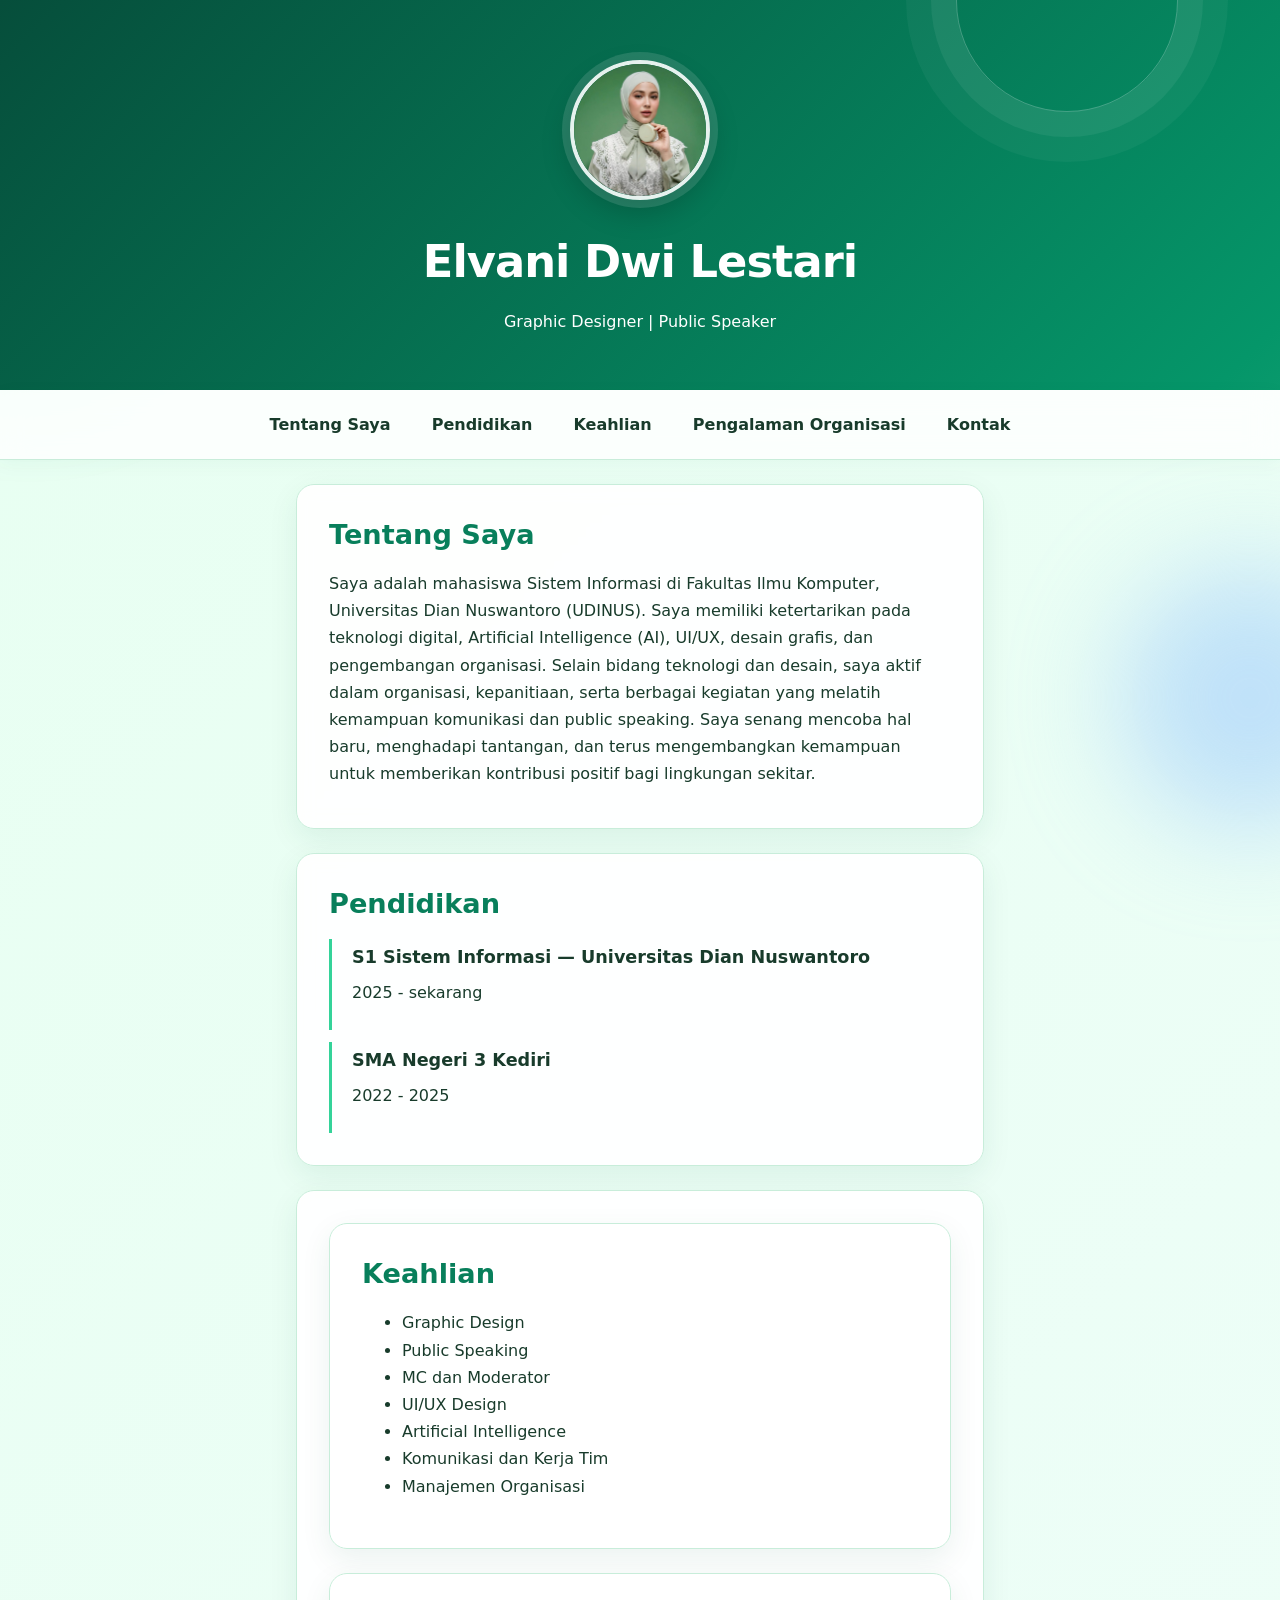
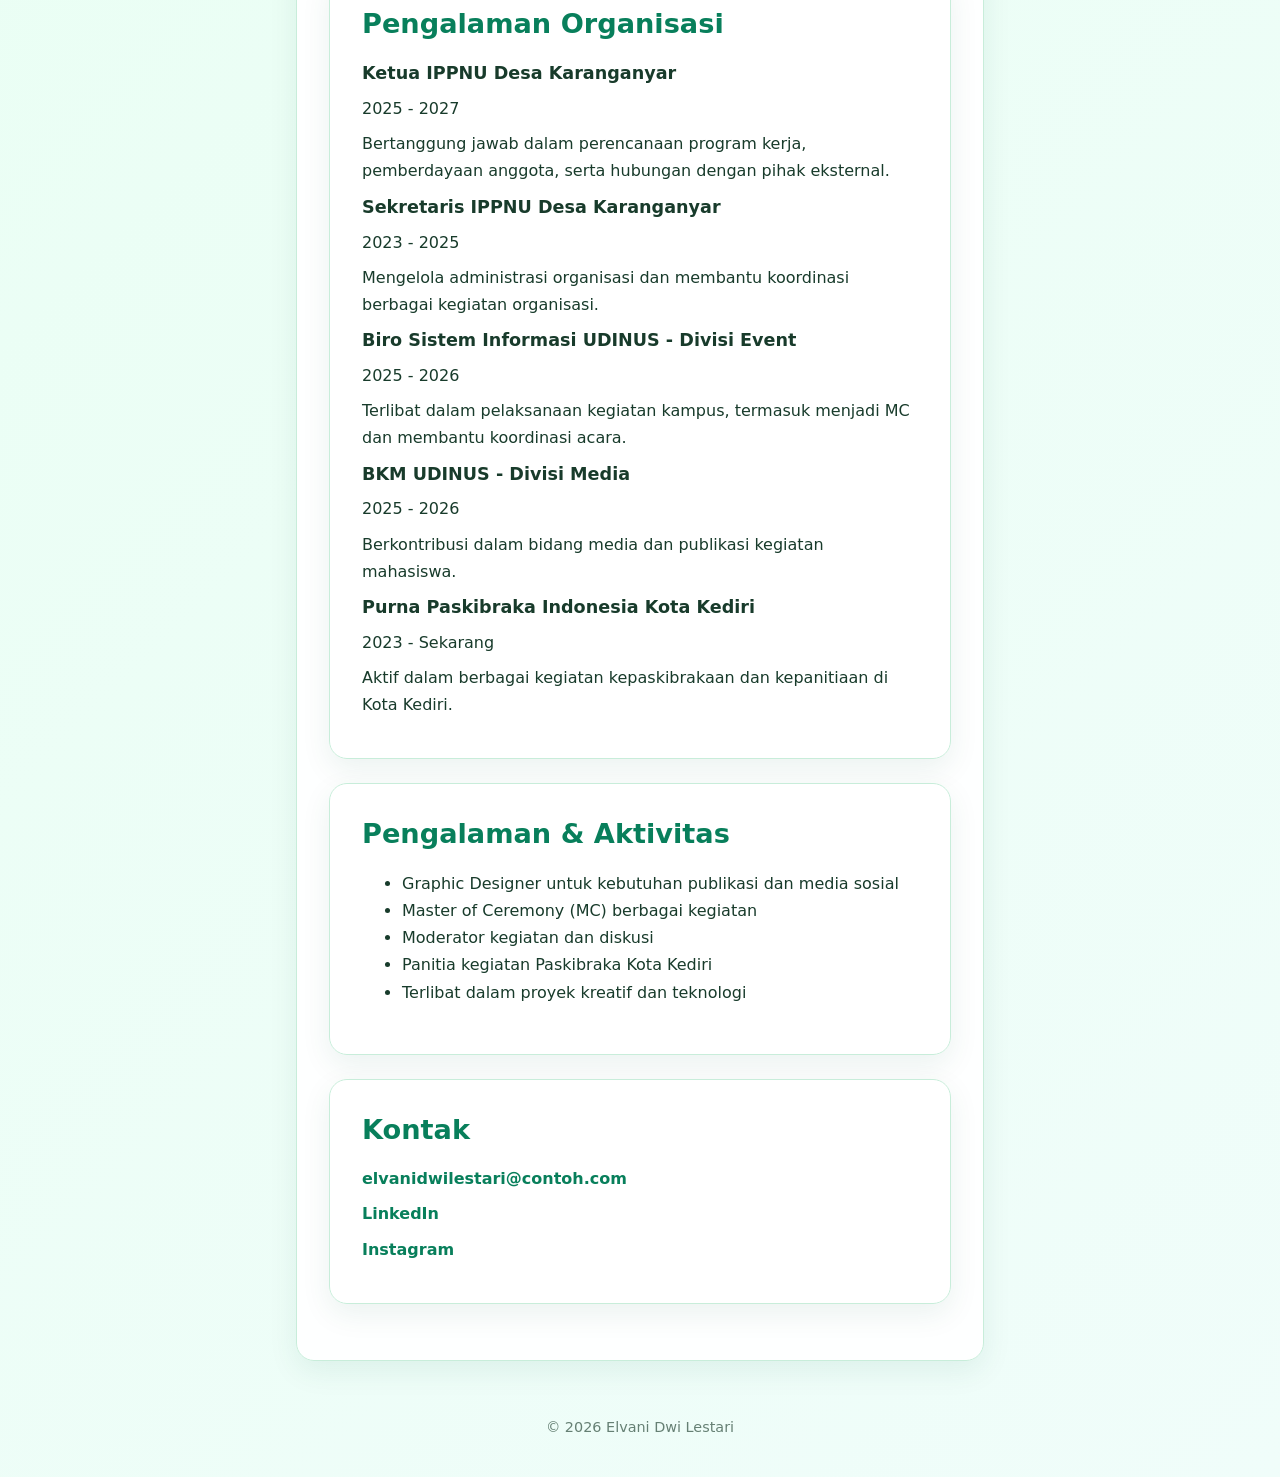
<file: index.html>
<!DOCTYPE html>
<html lang="id">
<head>
  <meta charset="UTF-8">
  <meta name="viewport" content="width=device-width, initial-scale=1.0">
  <title>Elvani Dwi Lestari - Profil</title>
  <link rel="stylesheet" href="style.css">
</head>
<body>


  <header>
    <img src="WhatsApp Image 2026-09-30 at 14.52.45.jpeg" alt="Foto profil Elvani Dwi Lestari, tersenyum menghadap kamera" width="200">
    <h1>Elvani Dwi Lestari</h1>
    <p> Graphic Designer | Public Speaker </p>
    
  </header>

  <nav>
    <ul>
      <li><a href="#tentang">Tentang Saya</a></li>
      <li><a href="#pendidikan">Pendidikan</a></li>
      <li><a href="#keahlian">Keahlian</a></li>
      <li><a href="#organisasi">Pengalaman Organisasi</a></li>
      <li><a href="#kontak">Kontak</a></li>
    </ul>
  </nav>

  <main>

    <section id="tentang">
      <h2>Tentang Saya</h2>
      <p>
        Saya adalah mahasiswa Sistem Informasi di Fakultas Ilmu Komputer,
        Universitas Dian Nuswantoro (UDINUS). Saya memiliki ketertarikan
        pada teknologi digital, Artificial Intelligence (AI), UI/UX,
        desain grafis, dan pengembangan organisasi.

        Selain bidang teknologi dan desain, saya aktif dalam organisasi,
        kepanitiaan, serta berbagai kegiatan yang melatih kemampuan
        komunikasi dan public speaking. Saya senang mencoba hal baru,
        menghadapi tantangan, dan terus mengembangkan kemampuan untuk
        memberikan kontribusi positif bagi lingkungan sekitar.
      </p>
    </section>

    <section id="pendidikan">
      <h2>Pendidikan</h2>
      <ul>
        <li>
          <h3>S1 Sistem Informasi — Universitas Dian Nuswantoro</h3>
          <p>2025 - sekarang</p>
        </li>
        <li>
          <h3>SMA Negeri 3 Kediri</h3>
          <p>2022 - 2025</p>
        </li>
      </ul>
    </section>

    <section id="keahlian">
       <section>
            <h2>Keahlian</h2>
            <ul>
                <li>Graphic Design</li>
                <li>Public Speaking</li>
                <li>MC dan Moderator</li>
                <li>UI/UX Design</li>
                <li>Artificial Intelligence</li>
                <li>Komunikasi dan Kerja Tim</li>
                <li>Manajemen Organisasi</li>
            </ul>
        </section>
      
    <section id="organisasi">
      <h2>Pengalaman Organisasi</h2>

            <article>
                <h3>Ketua IPPNU Desa Karanganyar</h3>
                <p>2025 - 2027</p>
                <p>
                    Bertanggung jawab dalam perencanaan program kerja,
                    pemberdayaan anggota, serta hubungan dengan pihak eksternal.
                </p>
            </article>

            <article>
                <h3>Sekretaris IPPNU Desa Karanganyar</h3>
                <p>2023 - 2025</p>
                <p>
                    Mengelola administrasi organisasi dan membantu koordinasi
                    berbagai kegiatan organisasi.
                </p>
            </article>

            <article>
                <h3>Biro Sistem Informasi UDINUS - Divisi Event</h3>
                <p>2025 - 2026</p>
                <p>
                    Terlibat dalam pelaksanaan kegiatan kampus, termasuk menjadi
                    MC dan membantu koordinasi acara.
                </p>
            </article>

            <article>
                <h3>BKM UDINUS - Divisi Media</h3>
                <p>2025 - 2026</p>
                <p>
                    Berkontribusi dalam bidang media dan publikasi kegiatan
                    mahasiswa.
                </p>
            </article>

            <article>
                <h3>Purna Paskibraka Indonesia Kota Kediri</h3>
                <p>2023 - Sekarang</p>
                <p>
                    Aktif dalam berbagai kegiatan kepaskibrakaan dan kepanitiaan
                    di Kota Kediri.
                </p>
            </article>
        </section>

        <section>
            <h2>Pengalaman & Aktivitas</h2>

            <ul>
                <li>Graphic Designer untuk kebutuhan publikasi dan media sosial</li>
                <li>Master of Ceremony (MC) berbagai kegiatan</li>
                <li>Moderator kegiatan dan diskusi</li>
                <li>Panitia kegiatan Paskibraka Kota Kediri</li>
                <li>Terlibat dalam proyek kreatif dan teknologi</li>
            </ul>
        </section>

    <section id="kontak">
      <h2>Kontak</h2>
      <ul>
        <li><a href="elvanidwilestari@gmail.com">elvanidwilestari@contoh.com</a></li>
        <li><a href="https://www.linkedin.com/in/elvanidwilestari" target="_blank" rel="noopener">LinkedIn</a></li>
        <li><a href="https://www.instagram.com/duari1_?stkn=N3F5N25tZ2tqODcz" target="_blank" rel="noopener">Instagram</a></li>
      </ul>
    </section>

  </main>

  <footer>
    <p>&copy; 2026 Elvani Dwi Lestari</p>
  </footer>

</body>
</html>
</file>
<file: style.css>
:root {
  /* Warna */
  --bg: #effcf5;
  --surface: rgba(255, 255, 255, 0.92);
  --text: #183b2b;
  --muted: #668074;
  --accent: #087f5b;
  --accent-soft: #d8f8e7;
  --on-accent: #ffffff;
  --border: #c8edda;

  /* Gradasi */
  --gradient-main: linear-gradient(
    135deg,
    #064e3b 0%,
    #059669 48%,
    #6ee7b7 100%
  );

  --gradient-bg: linear-gradient(
    135deg,
    #e7fff1,
    #f0fdfa,
    #e0f2fe,
    #dcfce7
  );


  /* Spasi */
  --space-s: 8px;
  --space-m: 16px;
  --space-l: 24px;

  /* Bentuk & huruf */
  --radius: 18px;
  --font: "Segoe UI", system-ui, sans-serif;
  --shadow: 0 10px 30px rgba(6, 95, 70, 0.08);
  --shadow-hover: 0 18px 40px rgba(6, 95, 70, 0.16);
  
  /* Animasi */
  --transition: 0.3s ease;
}

* {
  box-sizing: border-box;
  scroll-behavior: smooth;
}

body {
position: relative;
  isolation: isolate;
  margin: 0;
  font-family: var(--font);
  font-size: 1rem;
  line-height: 1.7;
  color: var(--text);
  background: var(--gradient-bg);
  background-size: 300% 300%;
  animation: gradientMove 16s ease infinite;
  overflow-x: hidden;
}

/* Dekorasi lingkaran yang melayang */
body::before,
body::after {
  content: "";
  position: fixed;
  z-index: -1;
  width: 260px;
  height: 260px;
  border-radius: 50%;
  filter: blur(55px);
  opacity: 0.5;
  pointer-events: none;
}

body::before {
  top: 12%;
  left: -100px;
  background: #6ee7b7;
  animation: floatOne 9s ease-in-out infinite alternate;
}

body::after {
  right: -100px;
  bottom: 8%;
  background: #93c5fd;
  animation: floatTwo 11s ease-in-out infinite alternate;
}

/* Header */
header {
  position: relative;
  isolation: isolate;
  overflow: hidden;
  text-align: center;
  padding: 60px 20px 54px;
  color: var(--on-accent);
  background: var(--gradient-main);
  background-size: 200% 200%;
  animation: headerGradient 10s ease infinite;
}

/* Kilauan dekoratif header */
header::before {
  content: "";
  position: absolute;
  z-index: -1;
  width: 220px;
  height: 220px;
  top: -110px;
  right: 8%;
  border: 1px solid rgba(255, 255, 255, 0.25);
  border-radius: 50%;
  box-shadow:
    0 0 0 25px rgba(255, 255, 255, 0.06),
    0 0 0 50px rgba(255, 255, 255, 0.04);
  animation: rotateDecor 20s linear infinite;
}

header img {
 width: 140px;
  height: 140px;
  border-radius: 50%;
  border: 4px solid rgba(255, 255, 255, 0.9);
  object-fit: cover;
  box-shadow:
    0 0 0 8px rgba(255, 255, 255, 0.12),
    0 12px 30px rgba(0, 0, 0, 0.2);
  transition: transform var(--transition),
              box-shadow var(--transition);
  animation: profileAppear 1s ease both;
}

header img:hover {
  transform: translateY(-6px) scale(1.04);
  box-shadow:
    0 0 0 10px rgba(255, 255, 255, 0.2),
    0 16px 35px rgba(0, 0, 0, 0.22);
}

header h1 {
  margin: var(--space-m) 0 var(--space-s);
  font-size: clamp(2rem, 5vw, 2.8rem);
  letter-spacing: -1px;
  animation: fadeUp 0.8s ease both;
}

header p {
  max-width: 620px;
  margin: 0 auto;
  opacity: 0.95;
  animation: fadeUp 1s ease both;
}

/* Nav */
nav {
  position: sticky;
  top: 0;
  z-index: 10;
  background: rgba(255, 255, 255, 0.82);
  backdrop-filter: blur(14px);
  -webkit-backdrop-filter: blur(14px);
  border-bottom: 1px solid var(--border);
  box-shadow: 0 4px 18px rgba(6, 95, 70, 0.04);
  text-align: center;
  padding: 10px;
}

nav ul {
  list-style: none;
  margin: 0;
  padding: 0;
}

nav li {
  display: inline-block;
}

nav a {
  position: relative;
  display: block;
  padding: 9px 16px;
  margin: 2px;
  color: var(--text);
  text-decoration: none;
  font-weight: 600;
  border-radius: 999px;
  transition: color var(--transition),
              background var(--transition),
              transform var(--transition);
}


nav a:hover {
  background: var(--accent-soft);
  color: var(--accent);
  transform: translateY(-2px);
}

/* Main & section */
main {
  max-width: 720px;
  margin: var(--space-l) auto;
  padding: 0 var(--space-m);
}
/* Garis animasi pada link navigasi */
nav a::after {
  content: "";
  position: absolute;
  bottom: 5px;
  left: 20%;
  width: 60%;
  height: 2px;
  background: var(--accent);
  transform: scaleX(0);
  transition: transform var(--transition);
}

nav a:hover::after {
  transform: scaleX(1);
}


/* Kartu section */
section {
  position: relative;
  overflow: hidden;
  background: var(--surface);
  border: 1px solid var(--border);
  border-radius: var(--radius);
  padding: clamp(20px, 4vw, 32px);
  margin-bottom: 24px;
  box-shadow: var(--shadow);
  backdrop-filter: blur(8px);
  transition: transform var(--transition),
              box-shadow var(--transition),
              border-color var(--transition);
  animation: fadeUp 0.8s ease both;
}

/* Aksen garis gradasi pada bagian atas kartu */
section::before {
  content: "";
  position: absolute;
  top: 0;
  left: 0;
  width: 100%;
  height: 4px;
  background: linear-gradient(
    90deg,
    #047857,
    #34d399,
    #93c5fd
  );
  transform: scaleX(0);
  transform-origin: left;
  transition: transform 0.4s ease;
}

section:hover {
  transform: translateY(-5px);
  box-shadow: var(--shadow-hover);
  border-color: #8bdcb3;
}

section:hover::before {
  transform: scaleX(1);
}


/* Teks */
p {
  margin: 0 0 var(--space-s);
}

h2 {
  margin: 0 0 18px;
  font-size: clamp(1.35rem, 3vw, 1.7rem);
  line-height: 1.3;
  color: var(--accent);
}

h3 {
  margin: 0 0 6px;
  font-size: 1.1rem;
  color: var(--text);
}

a {
  color: var(--accent);
  transition: color var(--transition);
}

a:hover {
  color: #10b981;
}

/* Pendidikan & Keahlian */
#pendidikan ul {
  list-style: none;
  margin: 0;
  padding: 0;
}

#pendidikan li {
  position: relative;
  border-left: 3px solid #34d399;
  padding: 4px 0 16px 20px;
  margin-bottom: 12px;
  transition: border-color var(--transition),
              padding-left var(--transition);
}

#pendidikan li:hover {
  border-left-color: #047857;
  padding-left: 26px;
}

#pendidikan li:last-child {
  margin-bottom: 0;
}

/* Keahlian */
.daftar-skill {
  display: flex;
  flex-wrap: wrap;
  gap: 10px;
  list-style: none;
  margin: 0;
  padding: 0;
}

.daftar-skill li {
  display: inline-block;
  background: linear-gradient(
    135deg,
    #d1fae5,
    #ecfdf5
  );
  color: #065f46;
  border: 1px solid #a7f3d0;
  font-size: 0.9rem;
  font-weight: 600;
  padding: 7px 15px;
  border-radius: 999px;
  transition: transform var(--transition),
              box-shadow var(--transition),
              background var(--transition);
}

.daftar-skill li:hover {
  background: linear-gradient(
    135deg,
    #a7f3d0,
    #dbeafe
  );
  transform: translateY(-4px) scale(1.03);
  box-shadow: 0 6px 15px rgba(5, 150, 105, 0.15);
}

/* Kontak */
#kontak ul {
  list-style: none;
  margin: 0;
  padding: 0;
}

#kontak li {
  margin-bottom: var(--space-s);
  overflow-wrap: anywhere;
}

#kontak a {
  text-decoration: none;
  font-weight: 600;
}

#kontak a:hover {
  text-decoration: underline;
  text-underline-offset: 4px;
}

/* Footer */
footer {
  text-align: center;
  color: var(--muted);
  font-size: 0.9rem;
  padding: 30px 16px;
}






/* Animasi gradasi */
@keyframes gradientMove {
  0%, 100% {
    background-position: 0% 50%;
  }
  50% {
    background-position: 100% 50%;
  }
}

@keyframes headerGradient {
  0%, 100% {
    background-position: 0% 50%;
  }
  50% {
    background-position: 100% 50%;
  }
}

/* Animasi objek melayang */
@keyframes floatOne {
  from {
    transform: translate(0, 0);
  }
  to {
    transform: translate(70px, 90px);
  }
}

@keyframes floatTwo {
  from {
    transform: translate(0, 0);
  }
  to {
    transform: translate(-80px, -60px);
  }
}

@keyframes rotateDecor {
  to {
    transform: rotate(360deg);
  }
}

/* Animasi masuk */
@keyframes fadeUp {
  from {
    opacity: 0;
    transform: translateY(18px);
  }
  to {
    opacity: 1;
    transform: translateY(0);
  }
}

@keyframes profileAppear {
  from {
    opacity: 0;
    transform: scale(0.85);
  }
  to {
    opacity: 1;
    transform: scale(1);
  }
}

/* Tema gelap */
.tema-gelap {
  --bg: #071b16;
  --surface: rgba(17, 39, 32, 0.95);
  --text: #e2f5e9;
  --muted: #a0bdb0;
  --accent: #6ee7b7;
  --accent-soft: #194a39;
  --on-accent: #ffffff;
  --border: #285644;
  --shadow: 0 10px 30px rgba(0, 0, 0, 0.18);
  --shadow-hover: 0 18px 40px rgba(0, 0, 0, 0.3);

  --gradient-bg: linear-gradient(
    135deg,
    #071b16,
    #102d25,
    #10263b,
    #071b16
  );
  --gradient-main: linear-gradient(
    135deg,
    #064e3b,
    #047857,
    #164e63
  );
}

.tema-gelap nav {
  background: rgba(7, 27, 22, 0.88);
}

.tema-gelap .daftar-skill li {
  background: #194a39;
  color: #d1fae5;
  border-color: #326d54;
}

.tema-gelap .daftar-skill li:hover {
  background: #245b45;
}

.tema-gelap #pendidikan li {
  border-left-color: #6ee7b7;
}

/* Tampilan HP */
@media (max-width: 600px) {
  header {
    padding: 42px 16px;
  }

  header img {
    width: 120px;
    height: 120px;
  }

  nav {
    padding: 8px 4px;
  }

  nav a {
    padding: 8px 10px;
    font-size: 0.9rem;
  }

  main {
    margin: 24px auto;
    padding: 0 12px;
  }

  section {
    margin-bottom: 16px;
    border-radius: 15px;
  }
}

/* Menghormati pengaturan pengurangan animasi */
@media (prefers-reduced-motion: reduce) {
  *,
  *::before,
  *::after {
    scroll-behavior: auto !important;
    animation: none !important;
    transition: none !important;
  }
}
</file>
